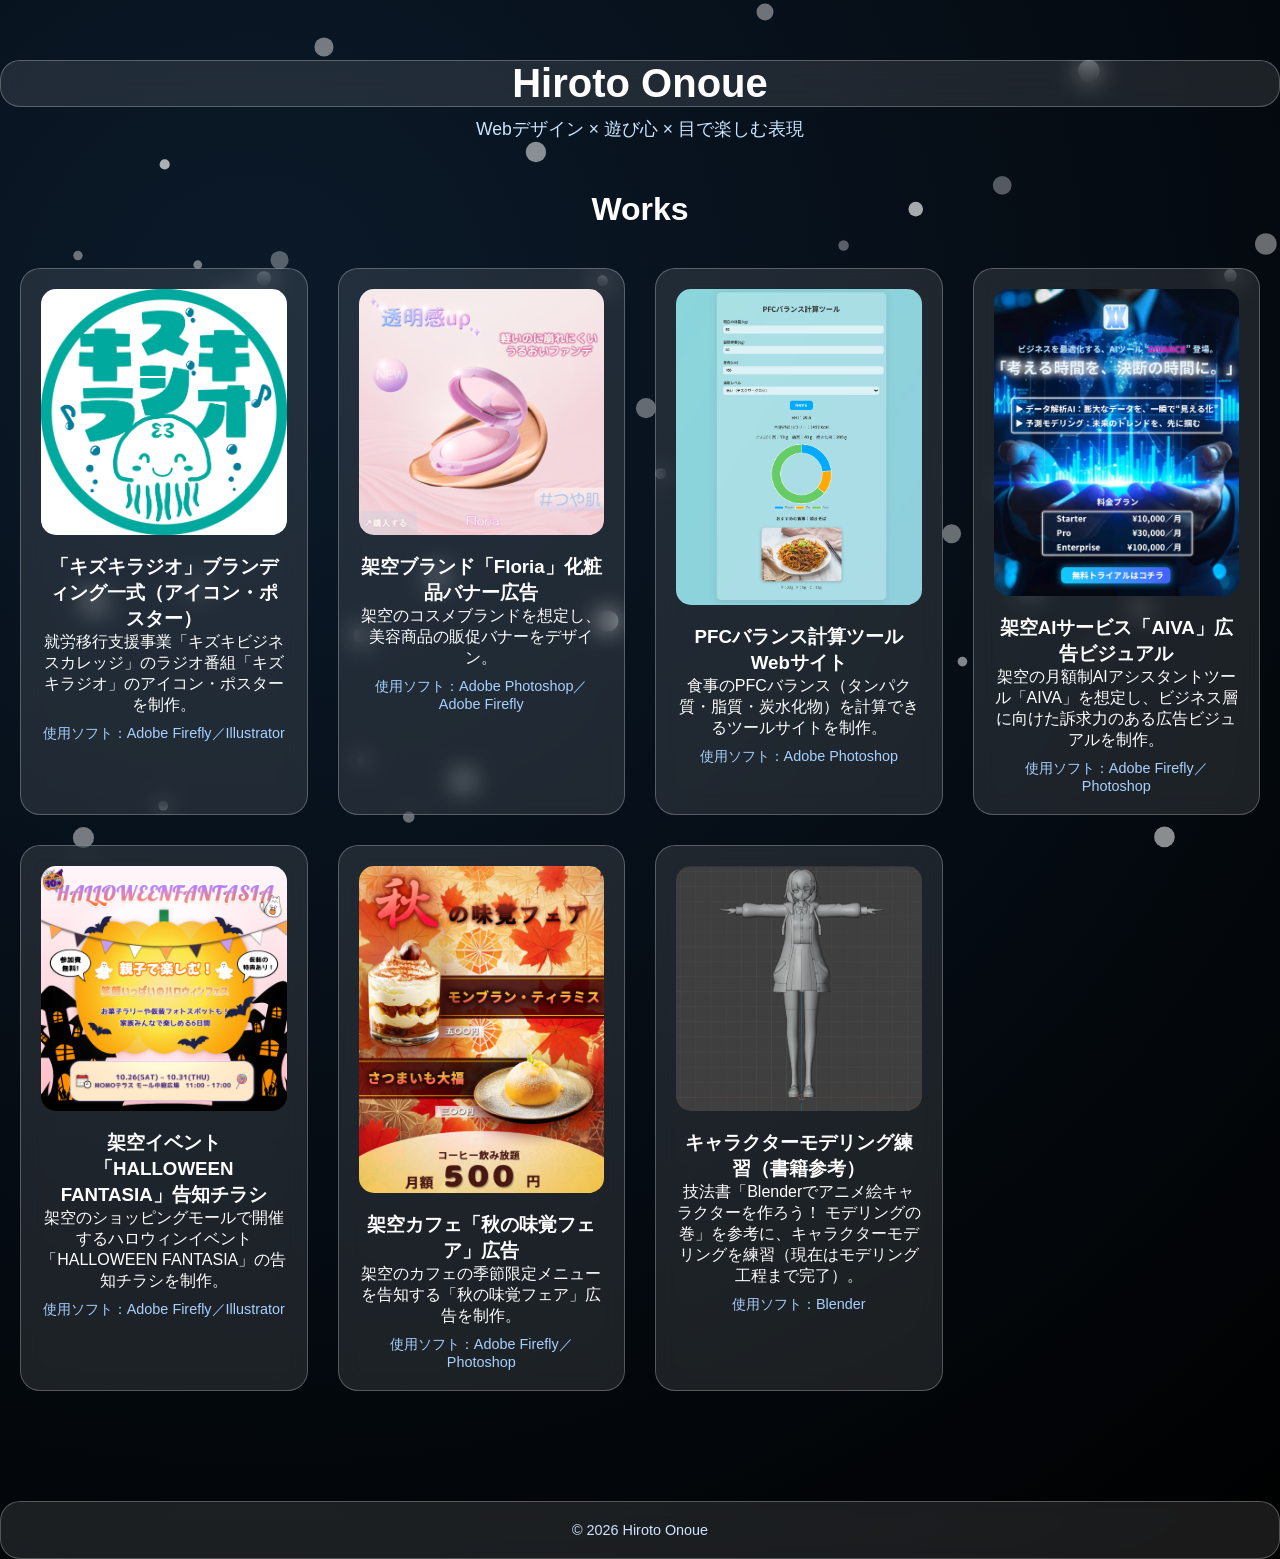
<file: index.html>
<!DOCTYPE html>
<html lang="ja">
<head>
  <meta charset="UTF-8">
  <meta name="viewport" content="width=device-width, initial-scale=1.0">
  <title>Hiroto Onoue Portfolio</title>
  <link rel="stylesheet" href="style.css">
</head>
<body>
  <div id="background">
    <canvas id="bubbles"></canvas>
  </div>

  <header>
    <h1 class="glass">Hiroto Onoue</h1>
    <p class="subtitle">Webデザイン × 遊び心 × 目で楽しむ表現</p>
  </header>

  <main>
    <section class="works">
      <h2 class="section-title">Works</h2>
      <div class="gallery" id="gallery"></div>
    </section>
  </main>

  <footer class="glass">
    <p>© 2026 Hiroto Onoue</p>
  </footer>

  <script src="works-data.js"></script>
  <script src="render-gallery.js"></script>
  <script src="script.js"></script>
</body>
</html>
</file>
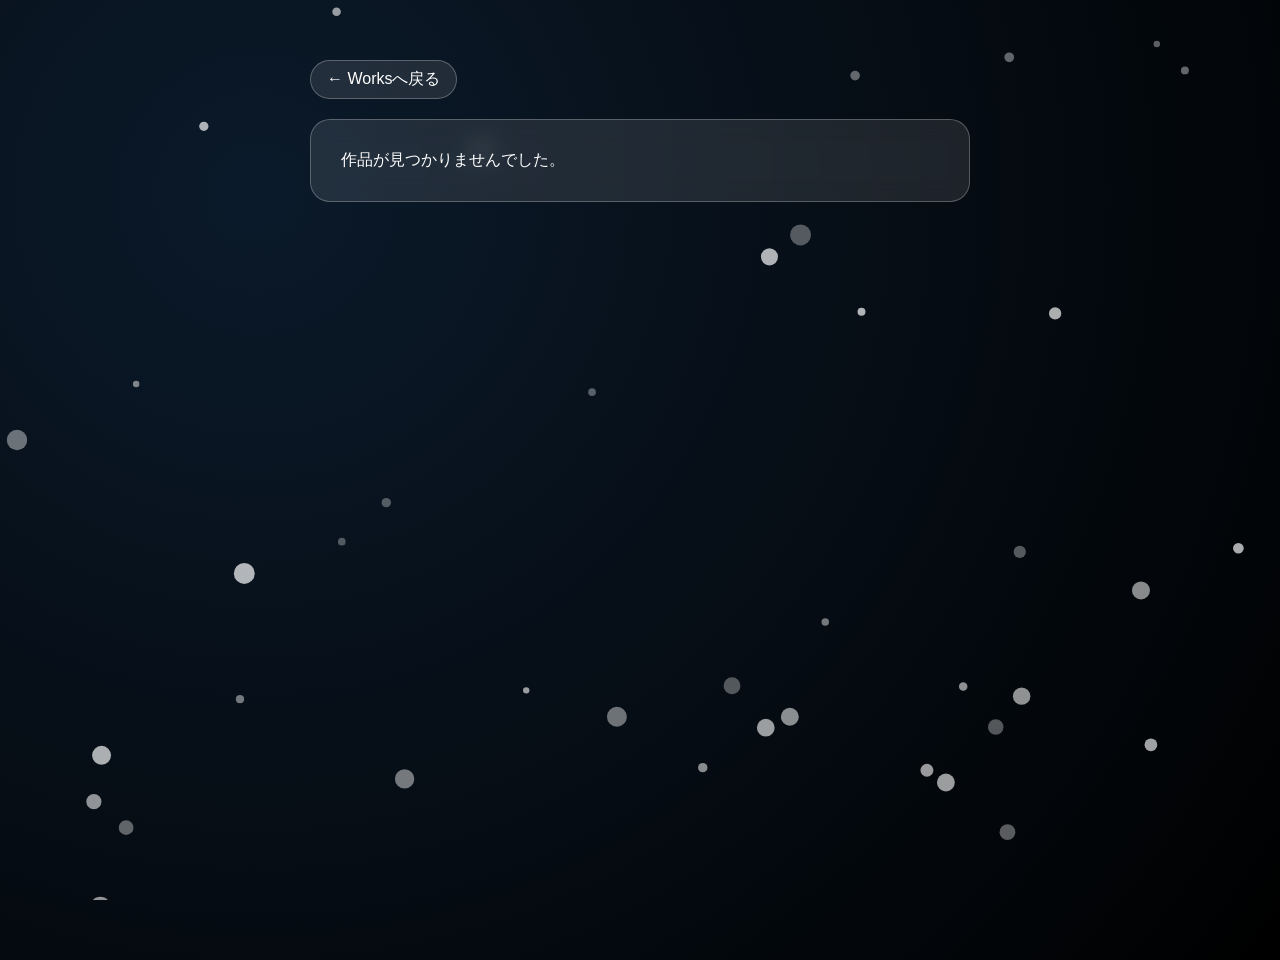
<file: work.html>
<!DOCTYPE html>
<html lang="ja">
<head>
  <meta charset="UTF-8">
  <meta name="viewport" content="width=device-width, initial-scale=1.0">
  <title>作品詳細 | Hiroto Onoue Portfolio</title>
  <link rel="stylesheet" href="style.css">
</head>
<body>
  <div id="background"><canvas id="bubbles"></canvas></div>

  <main class="work-detail-page">
    <a href="index.html" class="back-link glass">← Worksへ戻る</a>
    <div id="work-detail" class="glass work-detail-card"></div>
  </main>

  <script src="works-data.js"></script>
  <script src="work-detail.js"></script>
  <script src="script.js"></script>
</body>
</html>
</file>
<file: style.css>
* {
  margin: 0;
  padding: 0;
  box-sizing: border-box;
  font-family: "Noto Sans JP", sans-serif;
}

body {
  overflow-x: hidden;
  color: #fff;
  background: radial-gradient(circle at 20% 20%, #0b1a2a, #000);
  position: relative;
  min-height: 100vh;
}

/* 背景バブル */
#bubbles {
  position: fixed;
  top: 0;
  left: 0;
  width: 100%;
  height: 100%;
  z-index: 0;
}

header {
  text-align: center;
  margin-top: 60px;
  position: relative;
  z-index: 2;
}

h1 {
  font-size: 2.5rem;
  margin-bottom: 10px;
  backdrop-filter: blur(10px);
}

.subtitle {
  font-size: 1.1rem;
  color: #cce6ff;
}

main {
  padding: 50px 20px;
  z-index: 2;
  position: relative;
}

.section-title {
  font-size: 2rem;
  text-align: center;
  margin-bottom: 40px;
}

.gallery {
  display: grid;
  grid-template-columns: repeat(auto-fit, minmax(280px, 1fr));
  gap: 30px;
  justify-items: center;
}

.work {
  width: 100%;
  max-width: 340px;
  border-radius: 20px;
  padding: 20px;
  text-align: center;
  transition: transform 0.3s ease, box-shadow 0.3s ease;
}

.work img {
  width: 100%;
  height: auto;
  border-radius: 15px;
  margin-bottom: 15px;
}

.work:hover {
  transform: translateY(-8px);
  box-shadow: 0 10px 20px rgba(255, 255, 255, 0.15);
}

.glass {
  background: rgba(255, 255, 255, 0.1);
  border: 1px solid rgba(255, 255, 255, 0.25);
  backdrop-filter: blur(12px);
  border-radius: 20px;
}

.tool {
  font-size: 0.9rem;
  color: #a8d0ff;
  margin-top: 8px;
}

footer {
  text-align: center;
  padding: 20px;
  margin-top: 60px;
  font-size: 0.9rem;
  color: #d0e4ff;
}


/* 🔹 PFCツールリンクの見た目 */
.link-work {
  text-decoration: none;
  color: inherit;
}
.link-work:hover {
  transform: translateY(-8px) scale(1.02);
  box-shadow: 0 10px 25px rgba(255, 255, 255, 0.2);
}
.work-detail-page {
  max-width: 700px;
  margin: 60px auto;
  padding: 0 20px;
  position: relative;
  z-index: 2;
}

.back-link {
  display: inline-block;
  padding: 8px 16px;
  margin-bottom: 20px;
  color: #fff;
  text-decoration: none;
}

.work-detail-card {
  padding: 30px;
  text-align: left;
}

.detail-img {
  width: 100%;
  border-radius: 15px;
  margin: 15px 0;
}

.detail-description p {
  margin-bottom: 12px;
  line-height: 1.8;
}
.detail-image-gallery {
  display: flex;
  flex-direction: column;
  gap: 15px;
}

.detail-image-gallery .detail-img {
  margin: 0;
}
</file>
